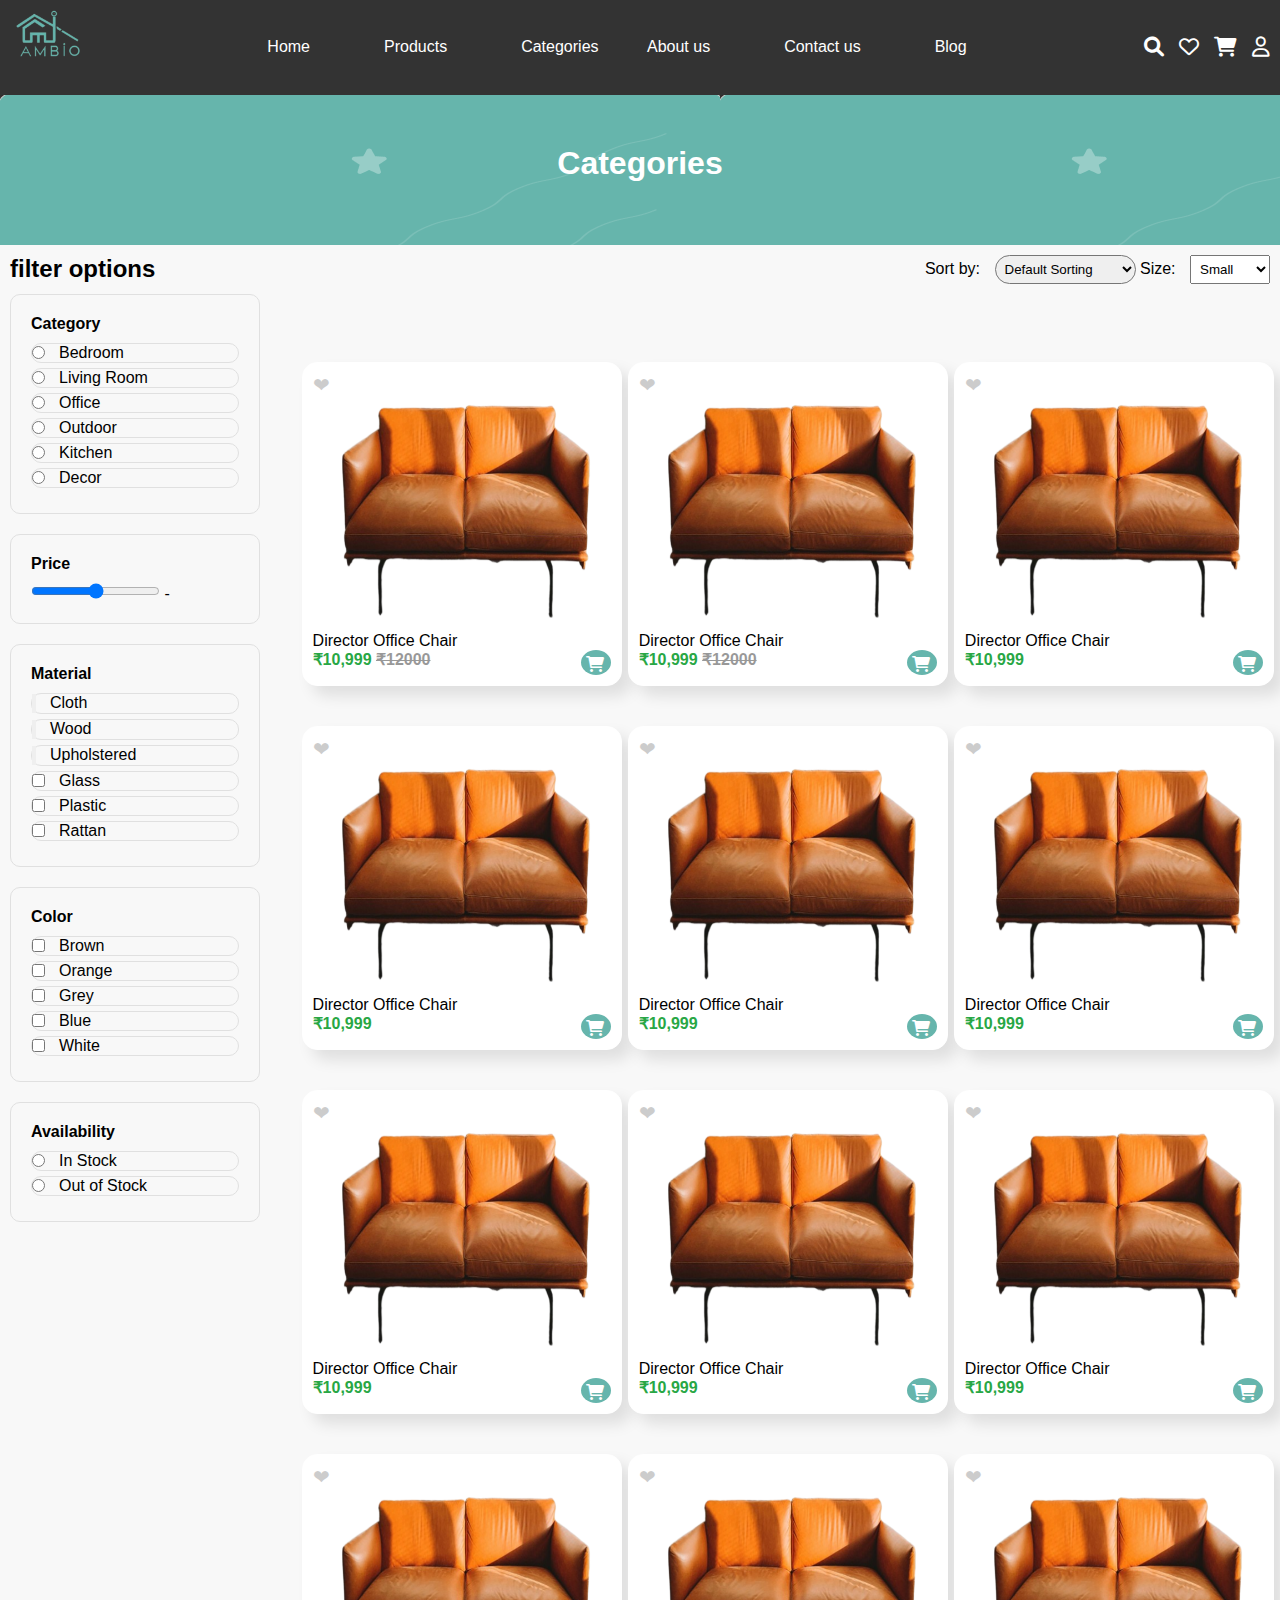
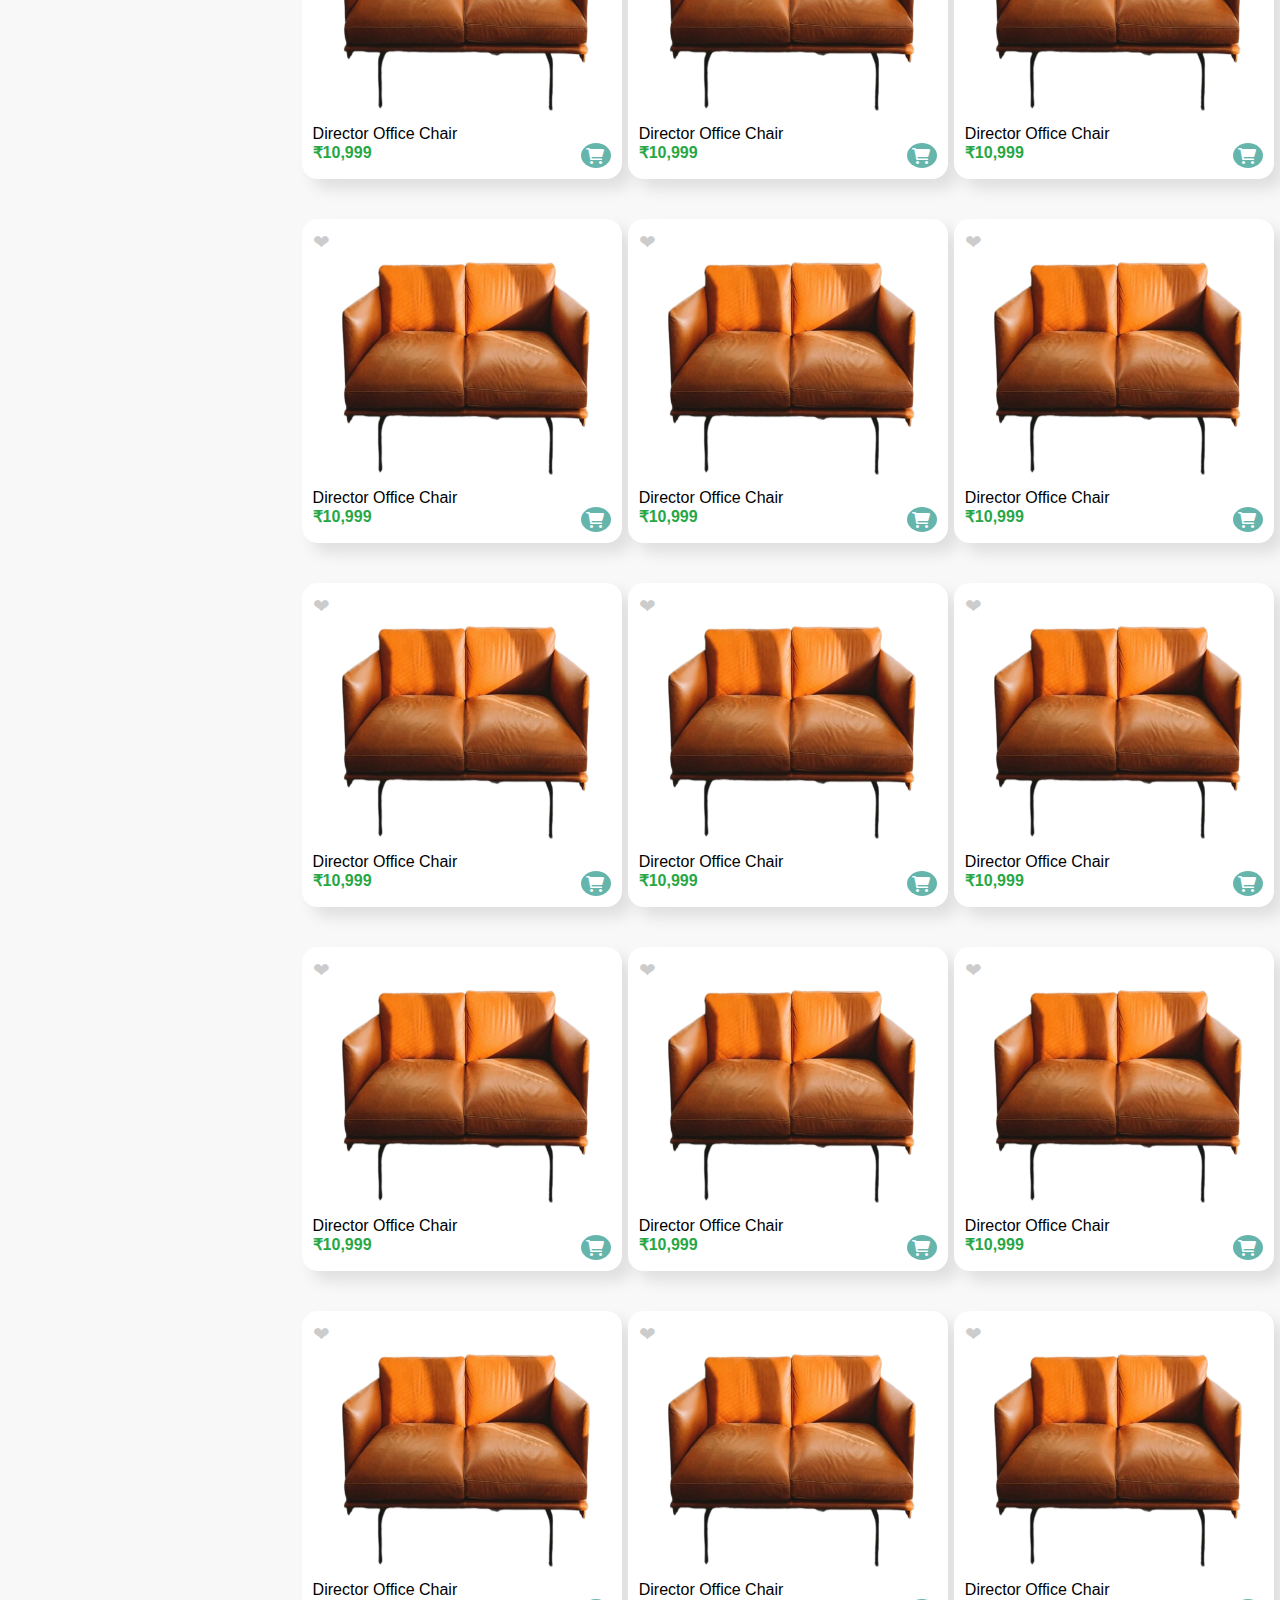
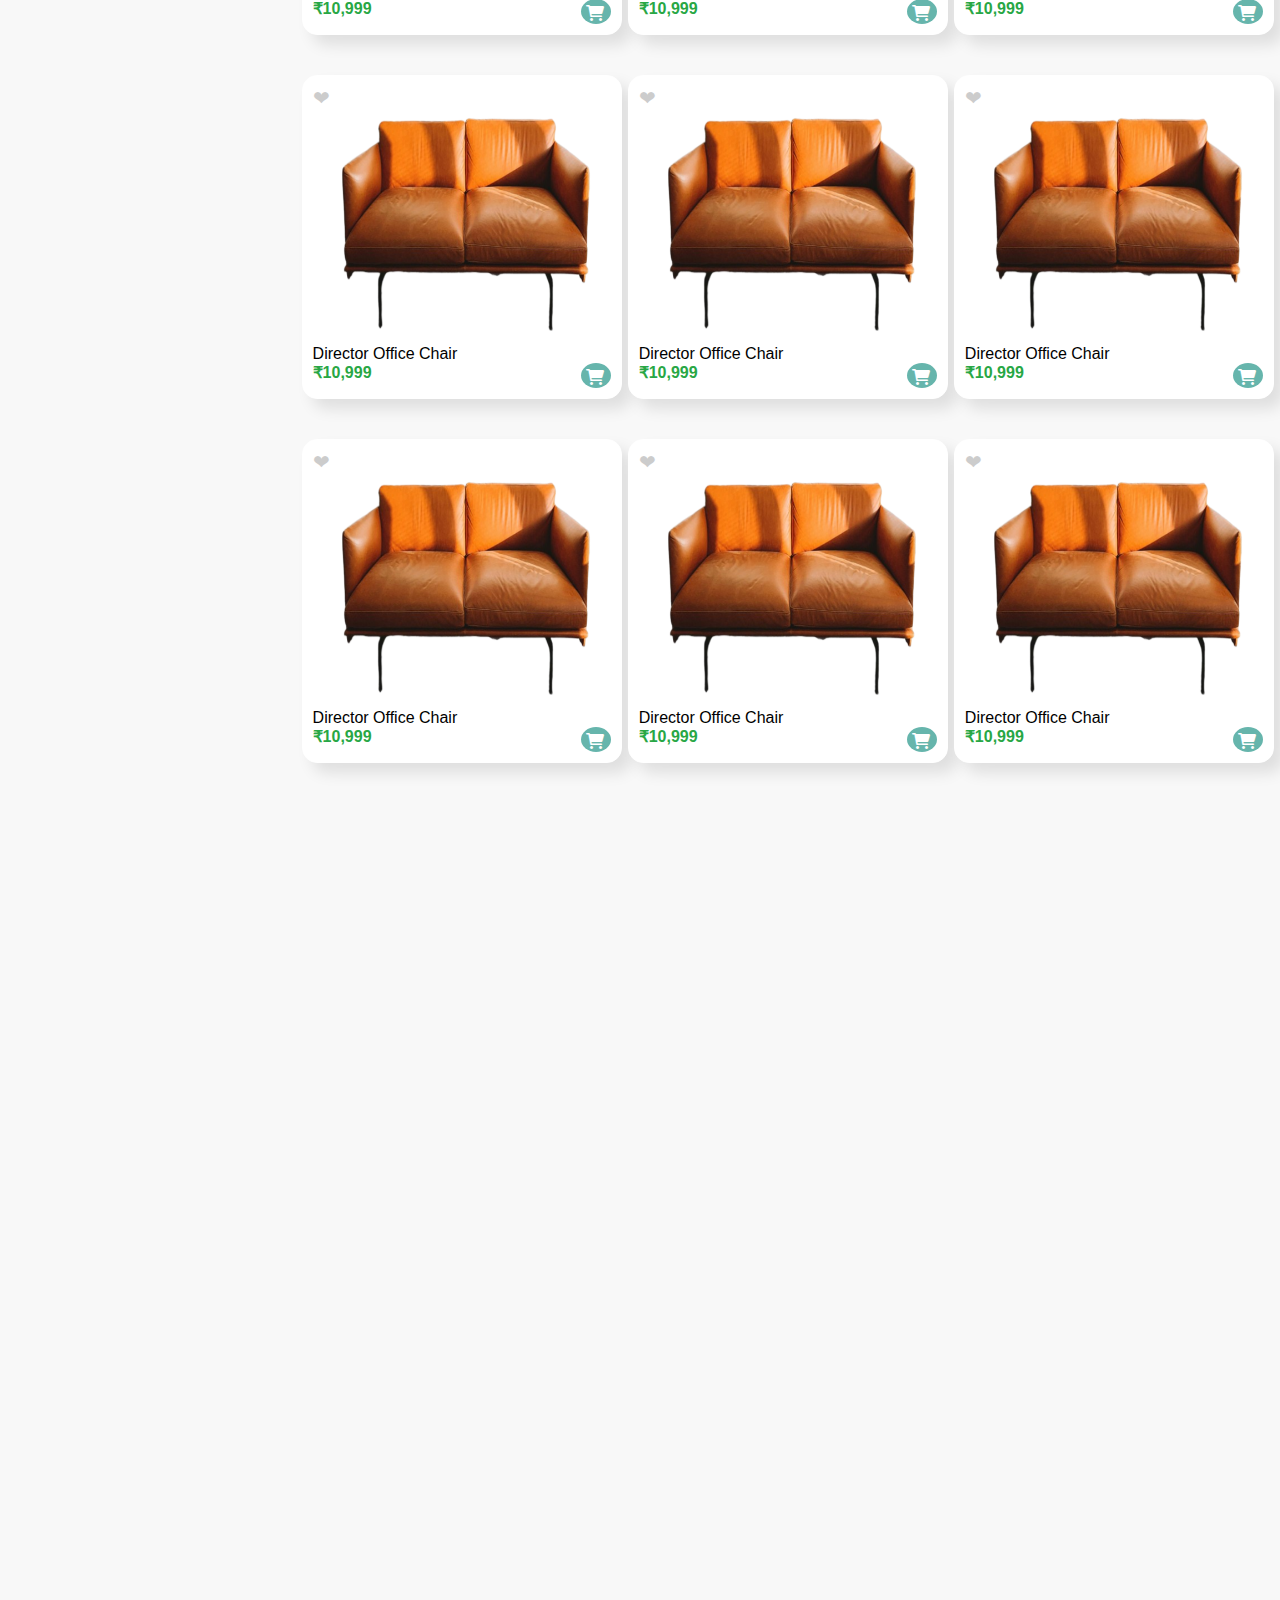
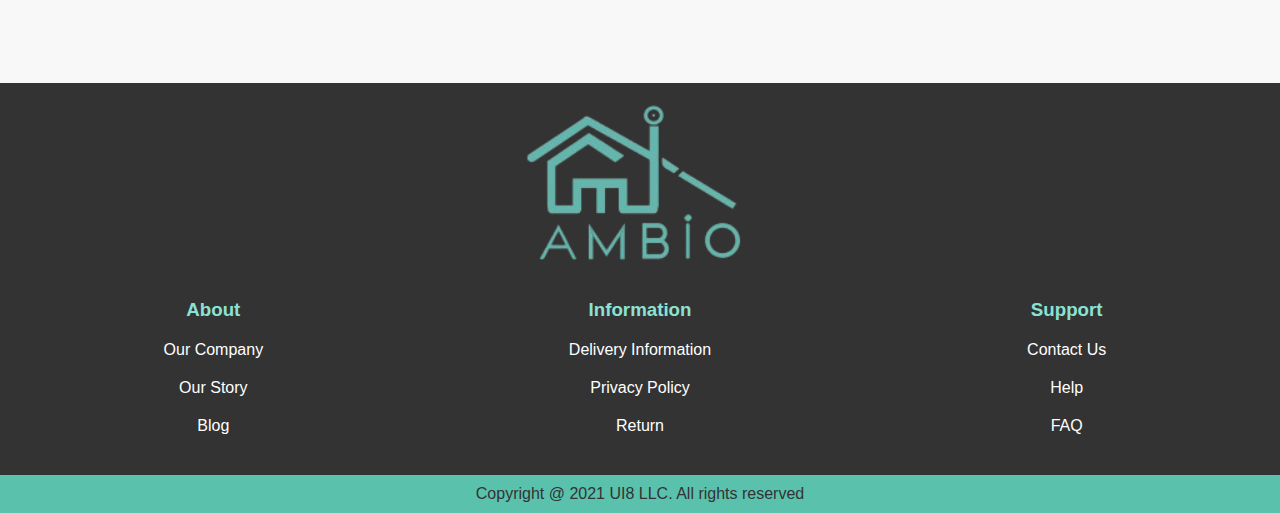
<file: categories.html>
<!DOCTYPE html>
<html lang="en">
<head>
  <meta charset="UTF-8">
  <meta name="viewport" content="width=device-width, initial-scale=1.0">
  <title>Ambio - Beautiful Home</title>
  <link rel="stylesheet" href="categories.css">
  <link rel="stylesheet" href="https://cdnjs.cloudflare.com/ajax/libs/font-awesome/6.0.0-beta3/css/all.min.css">
  <link rel="stylesheet" href="https://cdnjs.cloudflare.com/ajax/libs/font-awesome/6.5.2/css/all.min.css"
  integrity="sha512-SnH5WK+bZxgPHs44uWIX+LLJAJ9/2PkPKZ5QiAj6Ta86w+fsb2TkcmfRyVX3pBnMFcV7oQPJkl9QevSCWr3W6A=="
  crossorigin="anonymous" referrerpolicy="no-referrer" />
</head>
<body>

  <!-- Header -->
  <header>
    <div class="navbar">
      <div class="logo">
        <a href="index.html">
          <img src="logo_without_bg.png" alt="Ambio Logo">
        </a>
      </div>
      <nav>
        <div class="nav-item">
          <a href="index.html">Home </a>
          
        </div>
        <div class="nav-item">
          <a href="prod.html">Products </a>
         
        </div>
        <div class="nav-item">
          <a href="categories.html">Categories </a>
          
    
          <a href="aboutus.html">About us </a>
         
        </div>
        <div class="nav-item">
          <a href="contactus.html">Contact us </a>
     
        </div>
        <div class="nav-item">
          <a href="ourblog.html">Blog </a>
      
        </div>
      </nav>
      <div class="profile">
        <input type="text" class="search-input" placeholder="Search..." />
        <!-- <a href="search-results.html"> -->
          <i class="fa-solid fa-magnifying-glass search-icon"></i>
        </a>
        <a href="wishlist.html">
          <i class="fa-regular fa-heart"></i>
        </a>
        <a href="cart.html">
          <i class="fa-solid fa-cart-shopping"></i>
        </a>
        <a href="my-profile.html">
          <i class="fa-regular fa-user"></i>
          
        </a>
      </div>
    </div>
  </header>
  
  
  
    </header>

  <div class="baground">
    <h1>Categories</h1>
  </div>


<!-- new -->

<div class="toppart">
    <h2>filter options</h2>
    <div class="rightside">
        <label for="sort">Sort by:</label>
    <select id="sort">
        <option>Default Sorting</option>
        <option>Price: Low to High</option>
        <option>Price: High to Low</option>
        <option>Newest</option>
    </select>
    <label for="size">Size:</label>
    <select id="size">
        <option>Small</option>
        <option>Medium</option>
        <option>Large</option>
    </select>
    </div>
</div>


<div class="filter-section">
          
    <div class="filter-title">Category</div>
    <label class="filter-option"><input type="radio" name="category"> Bedroom</label>
    <label class="filter-option"><input type="radio" name="category"> Living Room</label>
    <label class="filter-option"><input type="radio" name="category"> Office</label>
    <label class="filter-option"><input type="radio" name="category"> Outdoor</label>
    <label class="filter-option"><input type="radio" name="category"> Kitchen</label>
    <label class="filter-option"><input type="radio" name="category"> Decor</label>
</div>

<div class="filter-section">
<div class="filter-title">Price</div>
<div class="price-range">
  <input type="range" placeholder="Min" class="price-input"> 
  <span>-</span>
  <!-- <input type="range" placeholder="Max" class="price-input"> -->
</div>
</div>
<div class="filter-section">
<div class="filter-title">Material</div>
<label class="filter-option"><input type="button"> Cloth</label>
<label class="filter-option"><input type="button"> Wood</label>
<label class="filter-option"><input type="button"> Upholstered</label>
<label class="filter-option"><input type="checkbox"> Glass</label>
<label class="filter-option"><input type="checkbox"> Plastic</label>
<label class="filter-option"><input type="checkbox"> Rattan</label>
</div>
<div class="filter-section">
<div class="filter-title">Color</div>
<label class="filter-option"><input type="checkbox"> Brown</label>
<label class="filter-option"><input type="checkbox"> Orange</label>
<label class="filter-option"><input type="checkbox"> Grey</label>
<label class="filter-option"><input type="checkbox"> Blue</label>
<label class="filter-option"><input type="checkbox"> White</label>
</div>
<div class="filter-section">
<div class="filter-title">Availability</div>
<label class="filter-option"><input type="radio" name="availability"> In Stock</label>
<label class="filter-option"><input type="radio" name="availability"> Out of Stock</label>
</div>
<div class="sideboxes">
    <div class="cordsss">
      <div class="product-container">
        <!-- Sample product cards -->
         
        <div class="product-card">
          <div class="heart-btn" onclick="toggleHeart(this)">&#10084;</div>
            <img src="circle1.png" alt="Director Office Chair">
            <p>Director Office Chair</p>
           <div class="iteaminline">
             <p class="price">&#8377;10,999  <del>&#8377;12000</del></p>
             <div class="circleinit"><i class="fa-solid fa-cart-shopping"></i></div>
           </div>
        </div>
        <div class="product-card">
          <div class="heart-btn" onclick="toggleHeart(this)">&#10084;</div>
            <img src="circle1.png" alt="Director Office Chair">
            <p>Director Office Chair</p>
           <div class="iteaminline">
             <p class="price">&#8377;10,999  <del>&#8377;12000</del></p>
             <div class="circleinit"><i class="fa-solid fa-cart-shopping"></i></div>
           </div>
        </div>
        <div class="product-card">
          <div class="heart-btn" onclick="toggleHeart(this)">&#10084;</div>
            <img src="circle1.png" alt="Director Office Chair">
            <p>Director Office Chair</p>
           <div class="iteaminline">
             <p class="price">&#8377;10,999</p>
             <div class="circleinit"><i class="fa-solid fa-cart-shopping"></i></div>
           </div>
        </div>
     
    </div>


    <div class="product-container">
       <!-- Sample product cards -->
       <div class="product-card">
        <div class="heart-btn" onclick="toggleHeart(this)">&#10084;</div>
          <img src="circle1.png" alt="Director Office Chair">
          <p>Director Office Chair</p>
         <div class="iteaminline">
           <p class="price">&#8377;10,999</p>
           <div class="circleinit"><i class="fa-solid fa-cart-shopping"></i></div>
         </div>
      </div>
      <div class="product-card">
        <div class="heart-btn" onclick="toggleHeart(this)">&#10084;</div>
          <img src="circle1.png" alt="Director Office Chair">
          <p>Director Office Chair</p>
         <div class="iteaminline">
           <p class="price">&#8377;10,999</p>
           <div class="circleinit"><i class="fa-solid fa-cart-shopping"></i></div>
         </div>
      </div>
      <div class="product-card">
        <div class="heart-btn" onclick="toggleHeart(this)">&#10084;</div>
          <img src="circle1.png" alt="Director Office Chair">
          <p>Director Office Chair</p>
         <div class="iteaminline">
           <p class="price">&#8377;10,999</p>
           <div class="circleinit"><i class="fa-solid fa-cart-shopping"></i></div>
         </div>
      </div>
   
    </div>

    <div class="product-container">
       <!-- Sample product cards -->
       <div class="product-card">
        <div class="heart-btn" onclick="toggleHeart(this)">&#10084;</div>
          <img src="circle1.png" alt="Director Office Chair">
          <p>Director Office Chair</p>
         <div class="iteaminline">
           <p class="price">&#8377;10,999</p>
           <div class="circleinit"><i class="fa-solid fa-cart-shopping"></i></div>
         </div>
      </div>
      <div class="product-card">
        <div class="heart-btn" onclick="toggleHeart(this)">&#10084;</div>
          <img src="circle1.png" alt="Director Office Chair">
          <p>Director Office Chair</p>
         <div class="iteaminline">
           <p class="price">&#8377;10,999</p>
           <div class="circleinit"><i class="fa-solid fa-cart-shopping"></i></div>
         </div>
      </div>
      <div class="product-card">
        <div class="heart-btn" onclick="toggleHeart(this)">&#10084;</div>
          <img src="circle1.png" alt="Director Office Chair">
          <p>Director Office Chair</p>
         <div class="iteaminline">
           <p class="price">&#8377;10,999</p>
           <div class="circleinit"><i class="fa-solid fa-cart-shopping"></i></div>
         </div>
      </div>
    
    </div>

    <div class="product-container">
       <!-- Sample product cards -->
       <div class="product-card">
        <div class="heart-btn" onclick="toggleHeart(this)">&#10084;</div>
          <img src="circle1.png" alt="Director Office Chair">
          <p>Director Office Chair</p>
         <div class="iteaminline">
           <p class="price">&#8377;10,999</p>
           <div class="circleinit"><i class="fa-solid fa-cart-shopping"></i></div>
         </div>
      </div>
      <div class="product-card">
        <div class="heart-btn" onclick="toggleHeart(this)">&#10084;</div>
          <img src="circle1.png" alt="Director Office Chair">
          <p>Director Office Chair</p>
         <div class="iteaminline">
           <p class="price">&#8377;10,999</p>
           <div class="circleinit"><i class="fa-solid fa-cart-shopping"></i></div>
         </div>
      </div>
      <div class="product-card">
        <div class="heart-btn" onclick="toggleHeart(this)">&#10084;</div>
          <img src="circle1.png" alt="Director Office Chair">
          <p>Director Office Chair</p>
         <div class="iteaminline">
           <p class="price">&#8377;10,999</p>
           <div class="circleinit"><i class="fa-solid fa-cart-shopping"></i></div>
         </div>
      </div>
   
    </div>

    <div class="product-container">
      <!-- Sample product cards -->
      <div class="product-card">
        <div class="heart-btn" onclick="toggleHeart(this)">&#10084;</div>
          <img src="circle1.png" alt="Director Office Chair">
          <p>Director Office Chair</p>
         <div class="iteaminline">
           <p class="price">&#8377;10,999</p>
           <div class="circleinit"><i class="fa-solid fa-cart-shopping"></i></div>
         </div>
      </div>
      <div class="product-card">
        <div class="heart-btn" onclick="toggleHeart(this)">&#10084;</div>
          <img src="circle1.png" alt="Director Office Chair">
          <p>Director Office Chair</p>
         <div class="iteaminline">
           <p class="price">&#8377;10,999</p>
           <div class="circleinit"><i class="fa-solid fa-cart-shopping"></i></div>
         </div>
      </div>
      <div class="product-card">
        <div class="heart-btn" onclick="toggleHeart(this)">&#10084;</div>
          <img src="circle1.png" alt="Director Office Chair">
          <p>Director Office Chair</p>
         <div class="iteaminline">
           <p class="price">&#8377;10,999</p>
           <div class="circleinit"><i class="fa-solid fa-cart-shopping"></i></div>
         </div>
      </div>
    
  </div>


  <div class="product-container">
    <!-- Sample product cards -->
    <div class="product-card">
      <div class="heart-btn" onclick="toggleHeart(this)">&#10084;</div>
        <img src="circle1.png" alt="Director Office Chair">
        <p>Director Office Chair</p>
       <div class="iteaminline">
         <p class="price">&#8377;10,999</p>
         <div class="circleinit"><i class="fa-solid fa-cart-shopping"></i></div>
       </div>
    </div>
    <div class="product-card">
      <div class="heart-btn" onclick="toggleHeart(this)">&#10084;</div>
        <img src="circle1.png" alt="Director Office Chair">
        <p>Director Office Chair</p>
       <div class="iteaminline">
         <p class="price">&#8377;10,999</p>
         <div class="circleinit"><i class="fa-solid fa-cart-shopping"></i></div>
       </div>
    </div>
    <div class="product-card">
      <div class="heart-btn" onclick="toggleHeart(this)">&#10084;</div>
        <img src="circle1.png" alt="Director Office Chair">
        <p>Director Office Chair</p>
       <div class="iteaminline">
         <p class="price">&#8377;10,999</p>
         <div class="circleinit"><i class="fa-solid fa-cart-shopping"></i></div>
       </div>
    </div>
  
</div>


<div class="product-container">
  <!-- Sample product cards -->
  <div class="product-card">
    <div class="heart-btn" onclick="toggleHeart(this)">&#10084;</div>
      <img src="circle1.png" alt="Director Office Chair">
      <p>Director Office Chair</p>
     <div class="iteaminline">
       <p class="price">&#8377;10,999</p>
       <div class="circleinit"><i class="fa-solid fa-cart-shopping"></i></div>
     </div>
  </div>
  <div class="product-card">
    <div class="heart-btn" onclick="toggleHeart(this)">&#10084;</div>
      <img src="circle1.png" alt="Director Office Chair">
      <p>Director Office Chair</p>
     <div class="iteaminline">
       <p class="price">&#8377;10,999</p>
       <div class="circleinit"><i class="fa-solid fa-cart-shopping"></i></div>
     </div>
  </div>
  <div class="product-card">
    <div class="heart-btn" onclick="toggleHeart(this)">&#10084;</div>
      <img src="circle1.png" alt="Director Office Chair">
      <p>Director Office Chair</p>
     <div class="iteaminline">
       <p class="price">&#8377;10,999</p>
       <div class="circleinit"><i class="fa-solid fa-cart-shopping"></i></div>
     </div>
  </div>

</div>



<div class="product-container">
  <!-- Sample product cards -->
  <div class="product-card">
    <div class="heart-btn" onclick="toggleHeart(this)">&#10084;</div>
      <img src="circle1.png" alt="Director Office Chair">
      <p>Director Office Chair</p>
     <div class="iteaminline">
       <p class="price">&#8377;10,999</p>
       
       <div class="circleinit"><i class="fa-solid fa-cart-shopping"></i></div>
     </div>
  </div>
  <div class="product-card">
    <div class="heart-btn" onclick="toggleHeart(this)">&#10084;</div>
      <img src="circle1.png" alt="Director Office Chair">
      <p>Director Office Chair</p>
     <div class="iteaminline">
       <p class="price">&#8377;10,999</p>
       <div class="circleinit"><i class="fa-solid fa-cart-shopping"></i></div>
     </div>
  </div>
  <div class="product-card">
    <div class="heart-btn" onclick="toggleHeart(this)">&#10084;</div>
      <img src="circle1.png" alt="Director Office Chair">
      <p>Director Office Chair</p>
     <div class="iteaminline">
       <p class="price">&#8377;10,999</p>
       <div class="circleinit"><i class="fa-solid fa-cart-shopping"></i></div>
     </div>
  </div>

</div>












<div class="product-container">
  <!-- Sample product cards -->
  <div class="product-card">
    <div class="heart-btn" onclick="toggleHeart(this)">&#10084;</div>
      <img src="circle1.png" alt="Director Office Chair">
      <p>Director Office Chair</p>
     <div class="iteaminline">
       <p class="price">&#8377;10,999</p>
       <div class="circleinit"><i class="fa-solid fa-cart-shopping"></i></div>
     </div>
  </div>
  <div class="product-card">
    <div class="heart-btn" onclick="toggleHeart(this)">&#10084;</div>
      <img src="circle1.png" alt="Director Office Chair">
      <p>Director Office Chair</p>
     <div class="iteaminline">
       <p class="price">&#8377;10,999</p>
       <div class="circleinit"><i class="fa-solid fa-cart-shopping"></i></div>
     </div>
  </div>
  <div class="product-card">
    <div class="heart-btn" onclick="toggleHeart(this)">&#10084;</div>
      <img src="circle1.png" alt="Director Office Chair">
      <p>Director Office Chair</p>
     <div class="iteaminline">
       <p class="price">&#8377;10,999</p>
       <div class="circleinit"><i class="fa-solid fa-cart-shopping"></i></div>
     </div>
  </div>

</div>







<div class="product-container">
  <!-- Sample product cards -->
  <div class="product-card">
    <div class="heart-btn" onclick="toggleHeart(this)">&#10084;</div>
      <img src="circle1.png" alt="Director Office Chair">
      <p>Director Office Chair</p>
     <div class="iteaminline">
       <p class="price">&#8377;10,999</p>
       <div class="circleinit"><i class="fa-solid fa-cart-shopping"></i></div>
     </div>
  </div>
  <div class="product-card">
    <div class="heart-btn" onclick="toggleHeart(this)">&#10084;</div>
      <img src="circle1.png" alt="Director Office Chair">
      <p>Director Office Chair</p>
     <div class="iteaminline">
       <p class="price">&#8377;10,999</p>
       <div class="circleinit"><i class="fa-solid fa-cart-shopping"></i></div>
     </div>
  </div>
  <div class="product-card">
    <div class="heart-btn" onclick="toggleHeart(this)">&#10084;</div>
      <img src="circle1.png" alt="Director Office Chair">
      <p>Director Office Chair</p>
     <div class="iteaminline">
       <p class="price">&#8377;10,999</p>
       <div class="circleinit"><i class="fa-solid fa-cart-shopping"></i></div>
     </div>
  </div>

</div>








</div>


</div>




<div class="footerrr">
  <footer class="footer">
    <div class="logo">
        <img src="logo_without_bg.png" alt="Logo">
    </div>
    <div class="footer-content">
        <div class="footer-column">
            <h3>About</h3>
            <a href="#">Our Company</a>
            <a href="#">Our Story</a>
            <a href="#">Blog</a>
        </div>
        <div class="footer-column">
            <h3>Information</h3>
            <a href="#">Delivery Information</a>
            <a href="#">Privacy Policy</a>
            <a href="#">Return</a>
        </div>
        <div class="footer-column">
            <h3>Support</h3>
            <a href="#">Contact Us</a>
            <a href="#">Help</a>
            <a href="#">FAQ</a>
        </div>
    </div>
</footer>
<div class="footer-bottom">
    Copyright @ 2021 UI8 LLC. All rights reserved
</div>









  <script src="categories.js"></script>
</body>
</html>
</file>
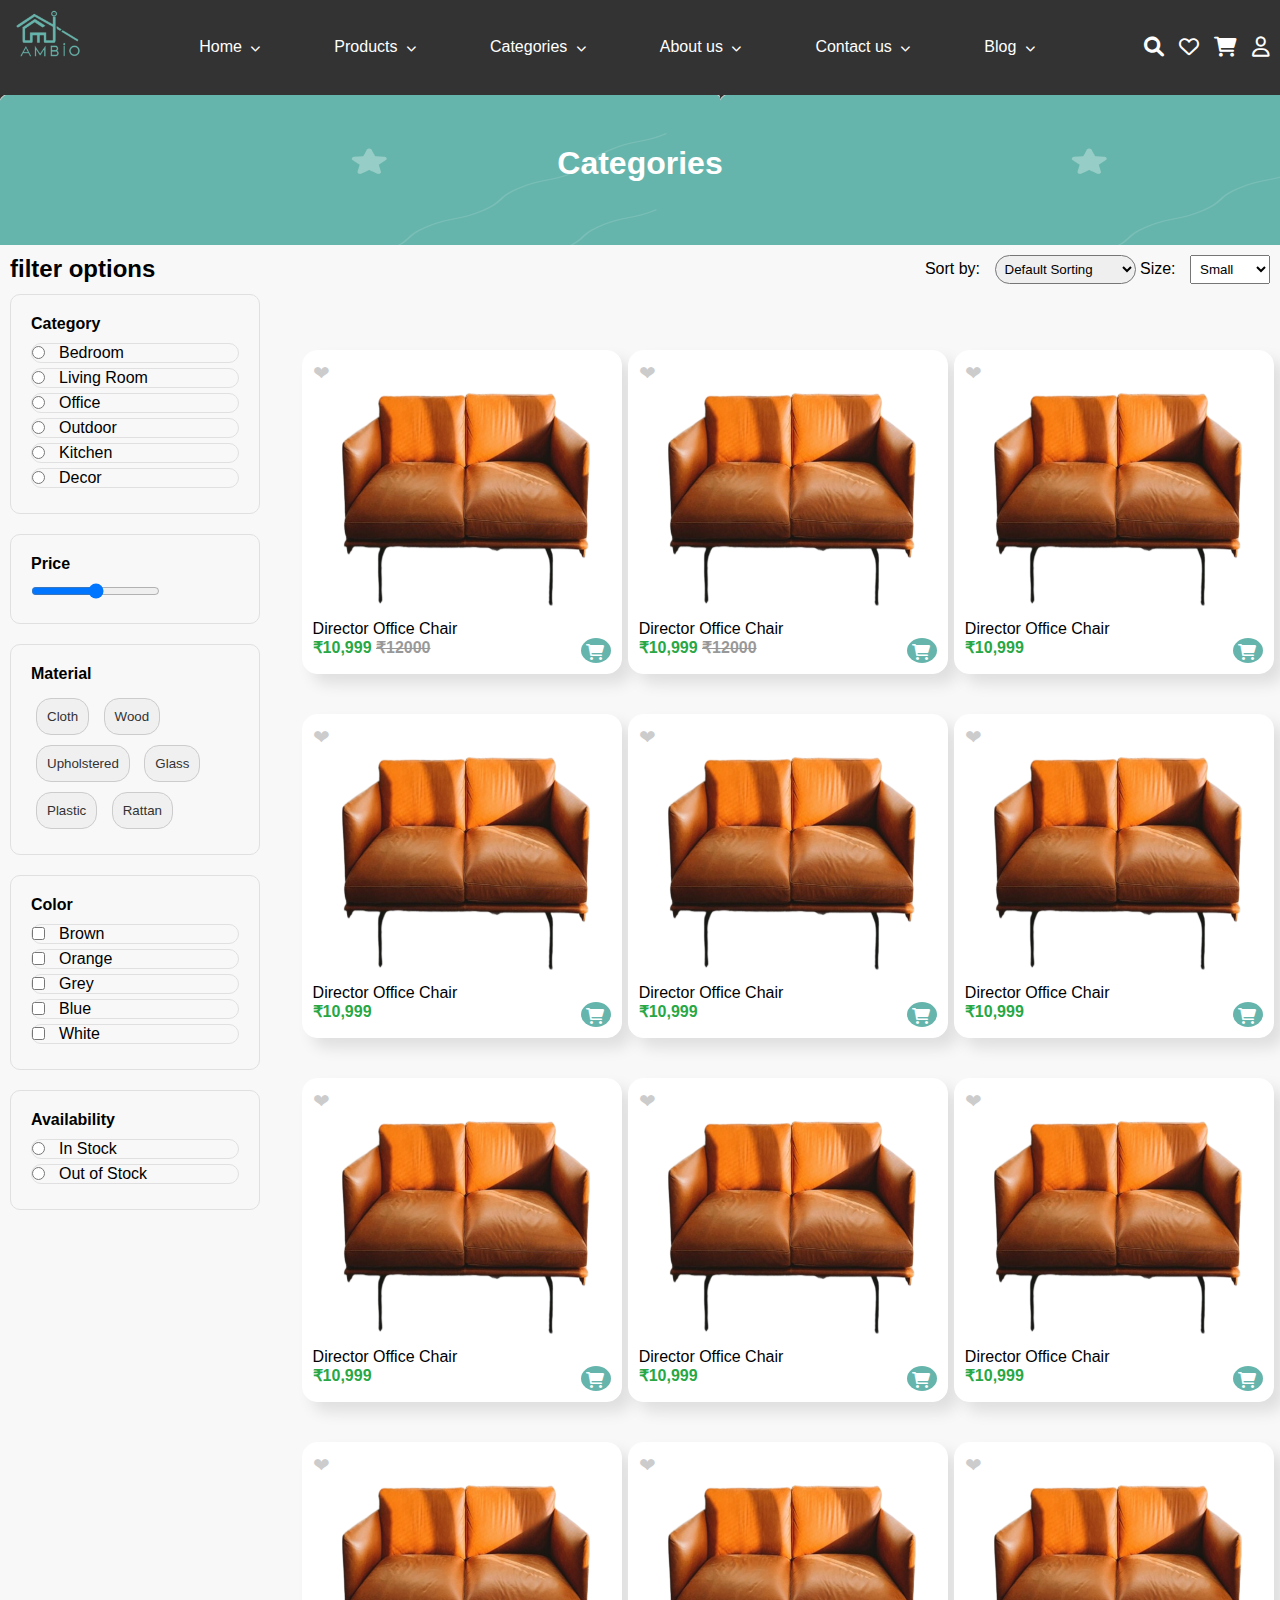
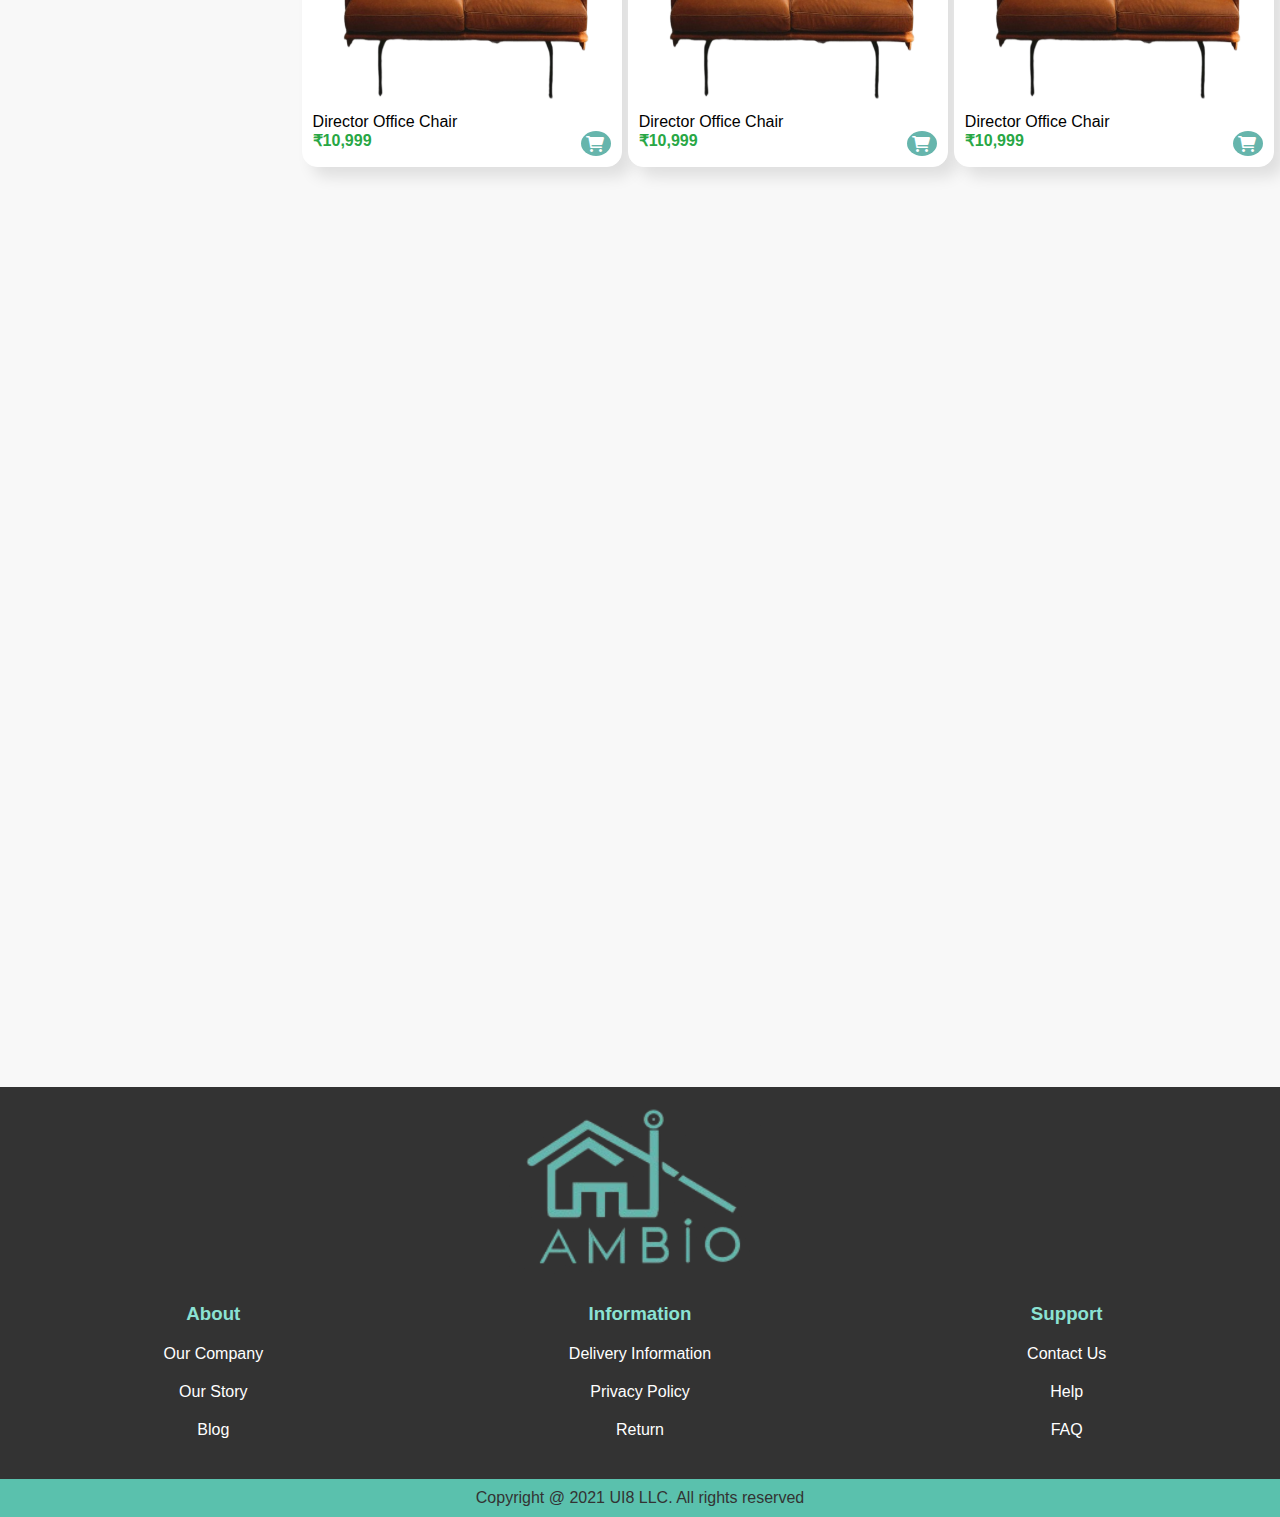
<file: maincatagoury.html>
<!DOCTYPE html>
<html lang="en">
<head>
  <meta charset="UTF-8">
  <meta name="viewport" content="width=device-width, initial-scale=1.0">
  <title>Ambio - Beautiful Home</title>
  <link rel="stylesheet" href="categories.css">
  <link rel="stylesheet" href="https://cdnjs.cloudflare.com/ajax/libs/font-awesome/6.0.0-beta3/css/all.min.css">
  <link rel="stylesheet" href="https://cdnjs.cloudflare.com/ajax/libs/font-awesome/6.5.2/css/all.min.css"
  integrity="sha512-SnH5WK+bZxgPHs44uWIX+LLJAJ9/2PkPKZ5QiAj6Ta86w+fsb2TkcmfRyVX3pBnMFcV7oQPJkl9QevSCWr3W6A=="
  crossorigin="anonymous" referrerpolicy="no-referrer" />
</head>
<body>

  <!-- Header -->
  <header>
    <div class="navbar">
      <div class="logo">
        <a href="index.html">
          <img src="logo_without_bg.png" alt="Ambio Logo">
        </a>
      </div>
      <nav>
        <div class="nav-item">
          <a href="index.html">Home <i class="fas fa-chevron-down"></i></a>
          <div class="dropdown">
            <a href="home-submenu1.html">Submenu 1</a>
            <a href="home-submenu2.html">Submenu 2</a>
          </div>
        </div>
        <div class="nav-item">
          <a href="#">Products <i class="fas fa-chevron-down"></i></a>
          <div class="dropdown">
            <a href="products-submenu1.html">Submenu 1</a>
            <a href="products-submenu2.html">Submenu 2</a>
          </div>
        </div>
        <div class="nav-item">
          <a href="#">Categories <i class="fas fa-chevron-down"></i></a>
          <div class="dropdown">
            <a href="categories-submenu1.html">Submenu 1</a>
            <a href="categories-submenu2.html">Submenu 2</a>
          </div>
        </div>
        <div class="nav-item">
          <a href="#">About us <i class="fas fa-chevron-down"></i></a>
          <div class="dropdown">
            <a href="about-submenu1.html">Submenu 1</a>
            <a href="about-submenu2.html">Submenu 2</a>
          </div>
        </div>
        <div class="nav-item">
          <a href="#">Contact us <i class="fas fa-chevron-down"></i></a>
          <div class="dropdown">
            <a href="contact-submenu1.html">Submenu 1</a>
            <a href="contact-submenu2.html">Submenu 2</a>
          </div>
        </div>
        <div class="nav-item">
          <a href="ourblog.html">Blog <i class="fas fa-chevron-down"></i></a>
          <div class="dropdown">
            <a href="blog-submenu1.html">Submenu 1</a>
            <a href="blog-submenu2.html">Submenu 2</a>
          </div>
        </div>
      </nav>
      <div class="profile">
        <input type="text" class="search-input" placeholder="Search..." />
        <!-- <a href="search-results.html"> -->
          <i class="fa-solid fa-magnifying-glass search-icon"></i>
        </a>
        <a href="wishlist.html">
          <i class="fa-regular fa-heart"></i>
        </a>
        <a href="cart.html">
          <i class="fa-solid fa-cart-shopping"></i>
        </a>
        <a href="profile.html">
          <i class="fa-regular fa-user"></i>
        </a>
      </div>
    </div>
  </header>

  <div class="baground">
    <h1>Categories</h1>
  </div>




<!-- nn -->



<div class="toppart">
    <h2>filter options</h2>
    <div class="rightside">
        <label for="sort">Sort by:</label>
    <select id="sort">
        <option>Default Sorting</option>
        <option>Price: Low to High</option>
        <option>Price: High to Low</option>
        <option>Newest</option>
    </select>
    <label for="size">Size:</label>
    <select id="size">
        <option>Small</option>
        <option>Medium</option>
        <option>Large</option>
    </select>
    </div>
</div>



<div class="filter-section">
          
    <div class="filter-title">Category</div>
    <label class="filter-option"><input type="radio" name="category"> Bedroom</label>
    <label class="filter-option"><input type="radio" name="category"> Living Room</label>
    <label class="filter-option"><input type="radio" name="category"> Office</label>
    <label class="filter-option"><input type="radio" name="category"> Outdoor</label>
    <label class="filter-option"><input type="radio" name="category"> Kitchen</label>
    <label class="filter-option"><input type="radio" name="category"> Decor</label>
</div>




<div class="filter-section">
    <div class="filter-title">Price</div>
    <div class="price-range">
      <input type="range" placeholder="Min" class="price-input"> 
      <!-- <span>-</span> -->
      <!-- <input type="range" placeholder="Max" class="price-input"> -->
    </div>
    </div>


  <div class="filter-section">
    <div class="filter-title">Material</div>
    <label class="filter-option1"><input type="button" class="filter-btn" value="Cloth"></label>
    <label class="filter-option1"><input type="button" class="filter-btn" value="Wood"></label>
    <label class="filter-option1"><input type="button" class="filter-btn" value="Upholstered"></label>
    <label class="filter-option1"><input type="button" class="filter-btn" value="Glass"></label>
    <label class="filter-option1"><input type="button" class="filter-btn" value="Plastic"></label>
    <label class="filter-option1"><input type="button" class="filter-btn" value="Rattan"></label>
</div>


<div class="filter-section">
    <div class="filter-title">Color</div>
    <label class="filter-option"><input type="checkbox"> Brown</label>
    <label class="filter-option"><input type="checkbox"> Orange</label>
    <label class="filter-option"><input type="checkbox"> Grey</label>
    <label class="filter-option"><input type="checkbox"> Blue</label>
    <label class="filter-option"><input type="checkbox"> White</label>
    </div>
    <div class="filter-section">
    <div class="filter-title">Availability</div>
    <label class="filter-option"><input type="radio" name="availability"> In Stock</label>
    <label class="filter-option"><input type="radio" name="availability"> Out of Stock</label>
    </div>















    <div class="sideboxes">
        <div class="cordsss">
          <div class="product-container">
            <!-- Sample product cards -->
             
            <div class="product-card">
              <div class="heart-btn" onclick="toggleHeart(this)">&#10084;</div>
                <img src="circle1.png" alt="Director Office Chair">
                <p>Director Office Chair</p>
               <div class="iteaminline">
                 <p class="price">&#8377;10,999  <del>&#8377;12000</del></p>
                 <div class="circleinit"><i class="fa-solid fa-cart-shopping"></i></div>
               </div>
            </div>
            <div class="product-card">
              <div class="heart-btn" onclick="toggleHeart(this)">&#10084;</div>
                <img src="circle1.png" alt="Director Office Chair">
                <p>Director Office Chair</p>
               <div class="iteaminline">
                 <p class="price">&#8377;10,999  <del>&#8377;12000</del></p>
                 <div class="circleinit"><i class="fa-solid fa-cart-shopping"></i></div>
               </div>
            </div>
            <div class="product-card">
              <div class="heart-btn" onclick="toggleHeart(this)">&#10084;</div>
                <img src="circle1.png" alt="Director Office Chair">
                <p>Director Office Chair</p>
               <div class="iteaminline">
                 <p class="price">&#8377;10,999</p>
                 <div class="circleinit"><i class="fa-solid fa-cart-shopping"></i></div>
               </div>
            </div>
         
        </div>
    
    
        <div class="product-container">
           <!-- Sample product cards -->
           <div class="product-card">
            <div class="heart-btn" onclick="toggleHeart(this)">&#10084;</div>
              <img src="circle1.png" alt="Director Office Chair">
              <p>Director Office Chair</p>
             <div class="iteaminline">
               <p class="price">&#8377;10,999</p>
               <div class="circleinit"><i class="fa-solid fa-cart-shopping"></i></div>
             </div>
          </div>
          <div class="product-card">
            <div class="heart-btn" onclick="toggleHeart(this)">&#10084;</div>
              <img src="circle1.png" alt="Director Office Chair">
              <p>Director Office Chair</p>
             <div class="iteaminline">
               <p class="price">&#8377;10,999</p>
               <div class="circleinit"><i class="fa-solid fa-cart-shopping"></i></div>
             </div>
          </div>
          <div class="product-card">
            <div class="heart-btn" onclick="toggleHeart(this)">&#10084;</div>
              <img src="circle1.png" alt="Director Office Chair">
              <p>Director Office Chair</p>
             <div class="iteaminline">
               <p class="price">&#8377;10,999</p>
               <div class="circleinit"><i class="fa-solid fa-cart-shopping"></i></div>
             </div>
          </div>
       
        </div>
    
        <div class="product-container">
           <!-- Sample product cards -->
           <div class="product-card">
            <div class="heart-btn" onclick="toggleHeart(this)">&#10084;</div>
              <img src="circle1.png" alt="Director Office Chair">
              <p>Director Office Chair</p>
             <div class="iteaminline">
               <p class="price">&#8377;10,999</p>
               <div class="circleinit"><i class="fa-solid fa-cart-shopping"></i></div>
             </div>
          </div>
          <div class="product-card">
            <div class="heart-btn" onclick="toggleHeart(this)">&#10084;</div>
              <img src="circle1.png" alt="Director Office Chair">
              <p>Director Office Chair</p>
             <div class="iteaminline">
               <p class="price">&#8377;10,999</p>
               <div class="circleinit"><i class="fa-solid fa-cart-shopping"></i></div>
             </div>
          </div>
          <div class="product-card">
            <div class="heart-btn" onclick="toggleHeart(this)">&#10084;</div>
              <img src="circle1.png" alt="Director Office Chair">
              <p>Director Office Chair</p>
             <div class="iteaminline">
               <p class="price">&#8377;10,999</p>
               <div class="circleinit"><i class="fa-solid fa-cart-shopping"></i></div>
             </div>
          </div>
        
        </div>
 

    
    
    
    
    
    
    <div class="product-container">
      <!-- Sample product cards -->
      <div class="product-card">
        <div class="heart-btn" onclick="toggleHeart(this)">&#10084;</div>
          <img src="circle1.png" alt="Director Office Chair">
          <p>Director Office Chair</p>
         <div class="iteaminline">
           <p class="price">&#8377;10,999</p>
           <div class="circleinit"><i class="fa-solid fa-cart-shopping"></i></div>
         </div>
      </div>
      <div class="product-card">
        <div class="heart-btn" onclick="toggleHeart(this)">&#10084;</div>
          <img src="circle1.png" alt="Director Office Chair">
          <p>Director Office Chair</p>
         <div class="iteaminline">
           <p class="price">&#8377;10,999</p>
           <div class="circleinit"><i class="fa-solid fa-cart-shopping"></i></div>
         </div>
      </div>
      <div class="product-card">
        <div class="heart-btn" onclick="toggleHeart(this)">&#10084;</div>
          <img src="circle1.png" alt="Director Office Chair">
          <p>Director Office Chair</p>
         <div class="iteaminline">
           <p class="price">&#8377;10,999</p>
           <div class="circleinit"><i class="fa-solid fa-cart-shopping"></i></div>
         </div>
      </div>
    
    </div>
    
    
    
    
    
    
    
    
    </div>
    
    
    </div>
    
























  

<div class="footerrr">
    <footer class="footer">
      <div class="logo">
          <img src="logo_without_bg.png" alt="Logo">
      </div>
      <div class="footer-content">
          <div class="footer-column">
              <h3>About</h3>
              <a href="#">Our Company</a>
              <a href="#">Our Story</a>
              <a href="#">Blog</a>
          </div>
          <div class="footer-column">
              <h3>Information</h3>
              <a href="#">Delivery Information</a>
              <a href="#">Privacy Policy</a>
              <a href="#">Return</a>
          </div>
          <div class="footer-column">
              <h3>Support</h3>
              <a href="#">Contact Us</a>
              <a href="#">Help</a>
              <a href="#">FAQ</a>
          </div>
      </div>
  </footer>
  <div class="footer-bottom">
      Copyright @ 2021 UI8 LLC. All rights reserved
  </div>
  
  
  
  
  
  
  
  
  
    <script src="categories.js"></script>
  </body>
  </html>
</file>
<file: categories.css>
* {
    margin: 0;
    padding: 0;
    box-sizing: border-box;
    font-family: Arial, sans-serif;
  }
  /* just make chnges for discount button  */
  body {
    background-color: #f8f8f8;
  }
  
  header {
    position: relative;
    background: #333;
    color: #fff;
    padding: 10px;
  }
  
  .navbar {
    display: flex;
    justify-content: space-between;
    align-items: center;
    /* z-index: 1; */
    position: relative; /* This makes it the reference for absolute positioning */
    z-index: 2;
  }
  
  .navbar .logo img {
    width: 80px;
  }
  
  .navbar nav .nav-item {
    position: relative;
    display: inline-block;
  }
  
  .navbar nav .nav-item a {
    color: #fff;
    margin: 0 10px;
    text-decoration: none;
    transition: color 0.3s;
  }
  
  .navbar nav .nav-item:hover .dropdown,
  .profile:hover .dropdown {
    display: block;
   
  }
  
  .navbar nav .nav-item a i {
    margin-left: 5px;
    font-size: 10px;
  }
  
  .profile {
    position: relative;
  }
  
  .profile img {
    width: 30px;
    cursor: pointer;
    margin-right: 30px;
  }
  nav {
    display: flex;
    gap: 30px; /* Space between each nav-item */
  }
  
  .nav-item {
    position: relative;
  } 
  .nav-item > a {
  text-decoration: none;
  color: #ffffff; /* Default link color */
  font-size: 16px;
  padding: 8px 12px;
  transition: color 0.3s; /* Smooth transition for color change on hover */
  }
  
  /* Hover effect for main navigation links */
  .nav-item > a:hover {
  color: #66B5AC; /* Change to desired color on hover */
  }
  .dropdown {
    display: none;
    position: absolute;
    top: 100%;
    background: #444;
    border-radius: 5px;
    padding: 10px 0;
    overflow: hidden;
    box-shadow: 0 4px 8px rgba(0, 0, 0, 0.2);
    /* position: absolute; */
    top: 100%; /* Adjust this to control where the dropdown starts */
    left: 0; /* Aligns with the left side, adjust as needed */
    z-index: 10; /* Higher than the image */
    background-color: rgb(0, 0, 0); /* Add background if needed */
    /* Optional: Add padding, borders, etc. */
  }
  
  .dropdown a {
    display: block;
    padding: 10px 20px;
    color: #000000;
    text-decoration: none;
  }
  
  .dropdown a:hover {
    background: #474747;
  }
  
  .hero {
    background-image: url('landing image front.jpg'); /* Add the image here */
    background-repeat: no-repeat;
    background-size: cover;
    background-position: center;
    color: #fff;
    display: flex;
    justify-content: center;
    align-items: center;
    height: 100vh; /* Full viewport height */
    width: 100%; /* Full width */
    position: relative;
    /* overflow: hidden; */
    /* position: relative; This ensures the z-index works */
    /* z-index: 1; Lower than the navbar dropdown */
  
  }
  
  .shadow-box {
    background: rgba(74, 74, 74, 0.7);
    padding: 20px;
    border-radius: 15px;
    box-shadow: 0 4px 8px rgba(0, 0, 0, 0.2);
    color: #ffffff;
    position: absolute;
    right: 150px;
    max-width: 500px;
    height: 400px;
  }
  
  .shadow-box h1 {
   margin-top: 70px;
    font-size: 50px;
    color: #ffffff;
    font-family: Work Sans;
    
    
  }
  
  .shadow-box p {
    font-size: 16px;
    margin: 10px 10px;
    font-family: Work Sans;
    padding-bottom: 30px;
    padding-top: 10px;
    padding-left:0px ;
  }
  
  .shadow-box button {
    background-color: #3ecf8e;
    color: #fff;
    padding: 10px 15px;
    border: none;
    border-radius: 5px;
    cursor: pointer;
  }
  
  .wave-pattern {
    position: absolute;
    top: 0;
    left: -50px;
    width: 80px;
    height: 100px;
    background-image: url('wave.png');
    background-size: cover;
  }
  
  .decorative-boxes {
    display: flex;
    margin-left: 1300px;
    margin-top: -40px;
    position: relative;
    
  }
  
  .box {
    
    width: 100px;
    height: 100px;
    margin: 0 10px;
    opacity: 0.9;
    border-radius: 4px;
    width: 110px; /* Adjust width and height as needed */
    height: 110px;
    /* position: absolute; */
    border-radius: 12px;
    position: absolute;
    backdrop-filter: blur(3px); /* Optional for a frosted look */
    margin-right: 90px;
    
  }
  
  /* Individual box colors with transparency */
  .box1 {
  
  background-color: rgba(173, 216, 230, 0.5); /* Light blue with transparency */
  top: 20px;
  left: 100px;
  border-color: #000000;
  }
  
  .box2 {
  margin-top: 10px;
  
  background-color: rgba(255, 218, 185, 0.5); /* Peach with transparency */
  top: 40px;
  left: 50px;
  }
  
  .box3 {
  /* margin-top: 0px; */
  background-color: rgba(173, 216, 230, 0.5); /* Light blue with transparency */
  top: 0;
  left: 40;
  }
  .slider-section {
    position: relative;
    overflow: hidden;
    margin: 10px auto;
    width: 75%;
    box-shadow: 0 8px 16px rgba(0, 0, 0, 0.6);
    border-radius: 8px;
  }
  
  .slider {
    display: flex;
    transition: transform 0.5s ease;
  }
  
  .slide {
    min-width: 100%;
    height: 625px;
    background-size: cover;
    background-position: center;
    position: relative;
  }
  
  .overlay-text {
    position: absolute;
    bottom: 20px;
    left: 20px;
    color: #fff;
  }
  
  .overlay-text button {
    background-color: rgba(0, 0, 0, 0.5);
    color: #fff;
    padding: 5px 10px;
    border: none;
    cursor: pointer;
  }
  .profile {
    display: flex;
    gap: 15px; /* Adds 15px space between each icon */
  }
  
  .profile i {
    font-size: 20px; /* Adjust icon size */
    color: #ffffff; /* Icon color */
    cursor: pointer; /* Adds pointer cursor on hover */
    transition: color 0.3s; /* Smooth transition for color change on hover */
  }
  
  .profile i:hover {
    color: #3ecf8e; /* Changes icon color on hover */
  }
  .profile {
    display: flex;
    align-items: center;
    gap: 15px;
  }
  
  .profile .search-input {
    display: none; /* Hidden by default */
    padding: 5px;
    border: 1px solid #ccc;
    border-radius: 7px;
    outline: none;
    transition: width 0.3s ease; /* Smooth transition for expanding */
    width: 0;
  }
  
  .profile .search-input.active {
    display: inline-block; /* Show input when active */
    width: 350px; /* Adjust width as needed */
    height: 35px;
  }
  
  .baground{
    width: 100%;
    height: 150px;
    background-image: url('bagrounddesignimg.png');
    
  }

  .baground h1{
    text-align: center;
    padding-top: 50px;
    color: #ffffff;
  }
.toppart{
    display: flex;
    justify-content: space-between;
    align-items: center;
    padding: 10px;
    
}



.filter-section {
    border: 1px solid #e0e0e0;
  border-radius: 10px;
  padding: 20px;
  margin-bottom: 20px;
  width: 250px;
 margin-left: 10px;
 
}
.filter-title {
    font-weight: bold;
    margin-bottom: 10px;
}
.filter-option {
    display: flex;
    align-items: center;
    margin-bottom: 5px;
    border: 1px solid #e0e0e0;
    border-radius: 10px;
    gap: 4px;
}

.filter-btn {
  background-color: #f0f0f0; /* Default background color */
  color: #333; /* Default text color */
  border: 1px solid #ccc;
  padding: 10px;
  margin: 5px;
  cursor: pointer;
  transition: background-color 0.3s ease, color 0.3s ease;
  border-radius: 15px;
}

.filter-btn.active {
  background-color: #22d974; /* Background color when clicked */
  color: #fff; /* Text color when clicked */
}

.filter-btn:hover {
  background-color: #22d974; /* Hover effect */
}




.filter-option input[type="radio"], .filter-option input[type="checkbox"],.filter-option input[type="button"] {
    margin-right: 10px;
}
.content-container {
    flex-grow: 1;
    padding: 20px;
    overflow-y: auto;
    display: grid;
    grid-template-columns: repeat(auto-fit, minmax(250px, 1fr));
    gap: 20px;
}
.sort-container {
    display: flex;
            justify-content: flex-end;
            align-items: center;
            margin-bottom: 20px;
            gap: 10px;
            
}
#sort{
  border-radius: 15px;
}

#sort{
  border-radius: 15px;
}

.product-container {
    display: grid;
    grid-template-columns: repeat(auto-fit, minmax(250px, 1fr));
    gap: 20px;
    padding: 20px;
   
}
.product-card {
  border: 1px solid #ffffff;
  border-radius: 15px;
  padding: 10px;
  /* text-align: center; */
  background-color: #fff;
  display: flex;
  flex-direction: column;
  /* align-items: center; */
  width: 320px;
  box-shadow: 10px 10px 15px 0px rgba(0, 0, 0, 0.1);
}
.product-card img {
    max-width: 100%;
    border-radius: 5px;
    border-radius: 5px;
}
.price {
    color: #28a745;
    font-weight: bold;
}
select {
    margin-left: 10px;
    padding: 5px;
}
.filter-title1{
  display: flex;
}
.sideboxes{
    position:relative;
    bottom: 900px;
    /* left: 20%; */
    /* display: flex; */
    /* padding: 25px; */
    padding-left: 22%;
}
.heart-btn {
  position: absolute;
  /* right: 20px; */

  font-size: 20px;
  cursor: pointer;
  color: #ccc;
  transition: color 0.3s ease;
}
.heart-btn.active {
  color: red;
}


.iteaminline{
  display: flex;
  justify-content: space-between;

}

.iteaminline i { 
  padding: 5.5px;
  align-items: center;
  justify-content: center;
  color: #fff;
  
}
.iteaminline del{
  color: #000000;
  opacity: 0.4;
}

.circleinit{
  background-color: #66B5AC;
  border-radius: 50%;
  height: 25px;
  width: 30px;
  bottom: 0;
}







/* foooterr */
.footer {
  background-color: #333;
  color: #fff;
  padding: 20px 0;
  text-align: center;
}
.logo {
  margin-bottom: 20px;
}
.logo img {
  max-width: 350px; /* Adjust size as needed */
}
.footer-content {
  display: flex;
  justify-content: space-around;
}
.footer-column {
  flex: 1;
  padding: 0 20px;
}
.footer-column h3 {
  margin-bottom: 10px;
  color: #8be2d3;
}
.footer-column a {
  display: block;
  color: #fff;
  text-decoration: none;
  margin: 20px 0;
  transition: color 0.3s;
}
.footer-column a:hover {
  color: #8be2d3;
}
.footer-bottom {
  text-align: center;
  background-color: #5ac1ad;
  padding: 10px 0;
  color: #333;
}
</file>
